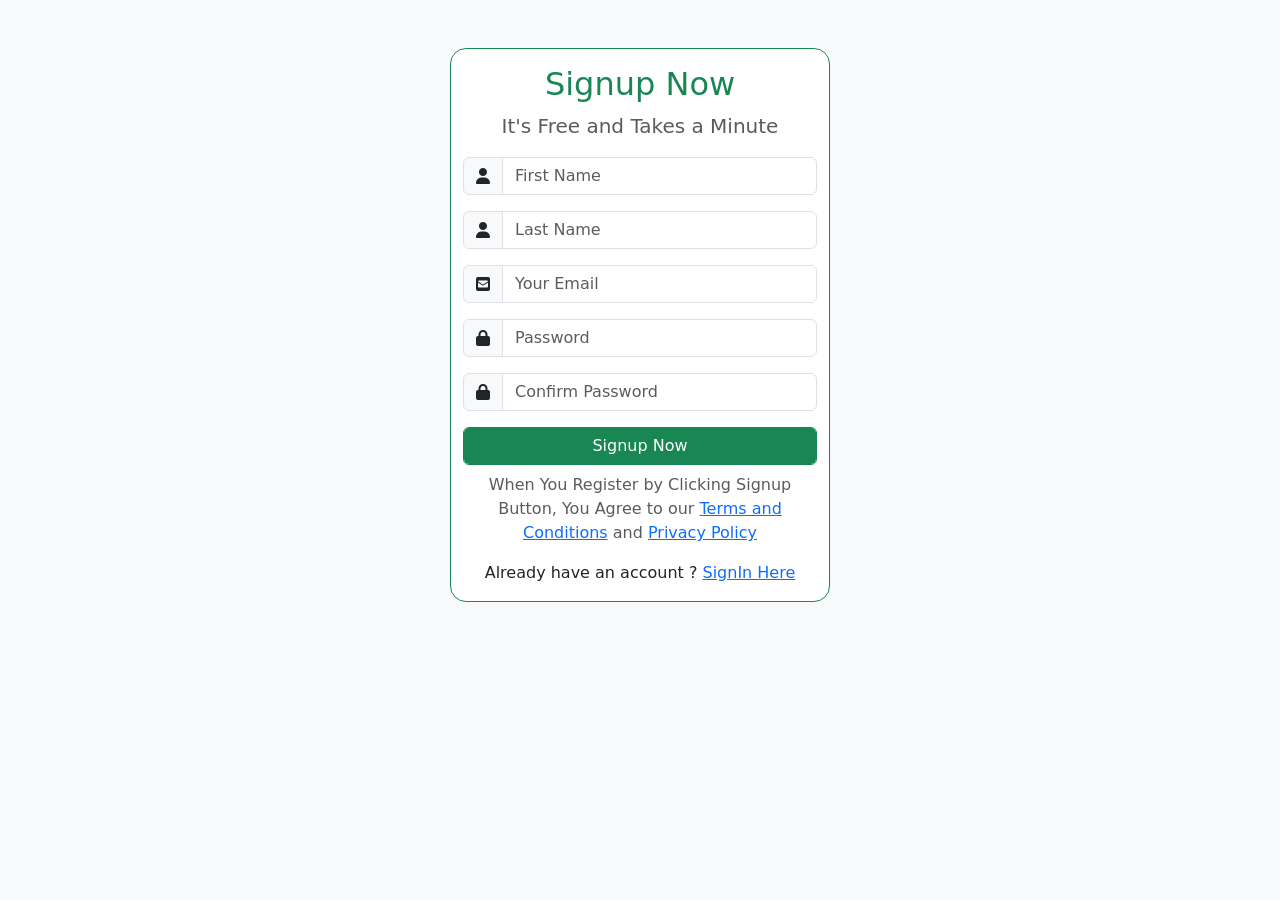
<file: projects/Sign Up.html>
<!DOCTYPE html>
<html lang="en">

<head>
    <meta charset="UTF-8">
    <meta name="viewport" content="width=device-width, initial-scale=1.0">
    <title>Sign Up</title>
    <link href="https://cdn.jsdelivr.net/npm/bootstrap@5.3.5/dist/css/bootstrap.min.css" rel="stylesheet"
        integrity="sha384-SgOJa3DmI69IUzQ2PVdRZhwQ+dy64/BUtbMJw1MZ8t5HZApcHrRKUc4W0kG879m7" crossorigin="anonymous">

    <link rel="stylesheet" href="https://cdnjs.cloudflare.com/ajax/libs/font-awesome/6.7.2/css/all.min.css"
        integrity="sha512-Evv84Mr4kqVGRNSgIGL/F/aIDqQb7xQ2vcrdIwxfjThSH8CSR7PBEakCr51Ck+w+/U6swU2Im1vVX0SVk9ABhg=="
        crossorigin="anonymous" referrerpolicy="no-referrer" />

</head>

<body class="bg-light">
    <section class="container">
        <div class="row mt-5">
            <div class="col-lg-4 col-md-4 col-12 bg-white m-auto rounded-4 border border-success">
                <h2 class="text-center text-success pt-3 ">Signup Now</h2>
                <p class="text-center text-primary text-muted lead">It's Free and Takes a Minute</p>

                <!-- --------------------------form start------------------------ -->
                <form action="projects.html">
                    <div class="input-group">
                        <span class="input-group-text"><i class="fa fa-user"></i></span>
                        <input type="text" class="form-control" placeholder="First Name" required>
                    </div>

                    <div class="input-group mt-3">
                        <span class="input-group-text"><i class="fa fa-user"></i></span>
                        <input type="text" class="form-control" placeholder="Last Name" required>
                    </div>
                    <div class="input-group mt-3">
                        <span class="input-group-text"><i class="fa-solid fa-square-envelope"></i></span>
                        <input type="email" class="form-control" placeholder="Your Email" required>

                    </div>
                    <div class="input-group mt-3">
                        <span class="input-group-text"><i class="fa-solid fa-lock"></i></span>
                        <input type="password" class="form-control" placeholder="Password" required>
                    </div>
                    <div class="input-group mt-3 mb-3">
                        <span class="input-group-text"><i class="fa-solid fa-lock"></i></span>
                        <input type="password" class="form-control" placeholder="Confirm Password" required>
                    </div>
                    <div class="d-grid">
                        <button type="button" class="btn btn-success form-control mb-2">Signup Now</button>
                        <p class="text-center text-muted">
                            When You Register by Clicking Signup Button, You Agree to our
                            <a href="#">Terms and Conditions</a> and <a href="#">Privacy Policy</a>
                        </p>

                        <p class="text-center">
                            Already have an account ? <a href="signin.html">SignIn Here</a>
                        </p>
                    </div>

                </form>

            </div>
        </div>

    </section>


</body>

</html>
</file>
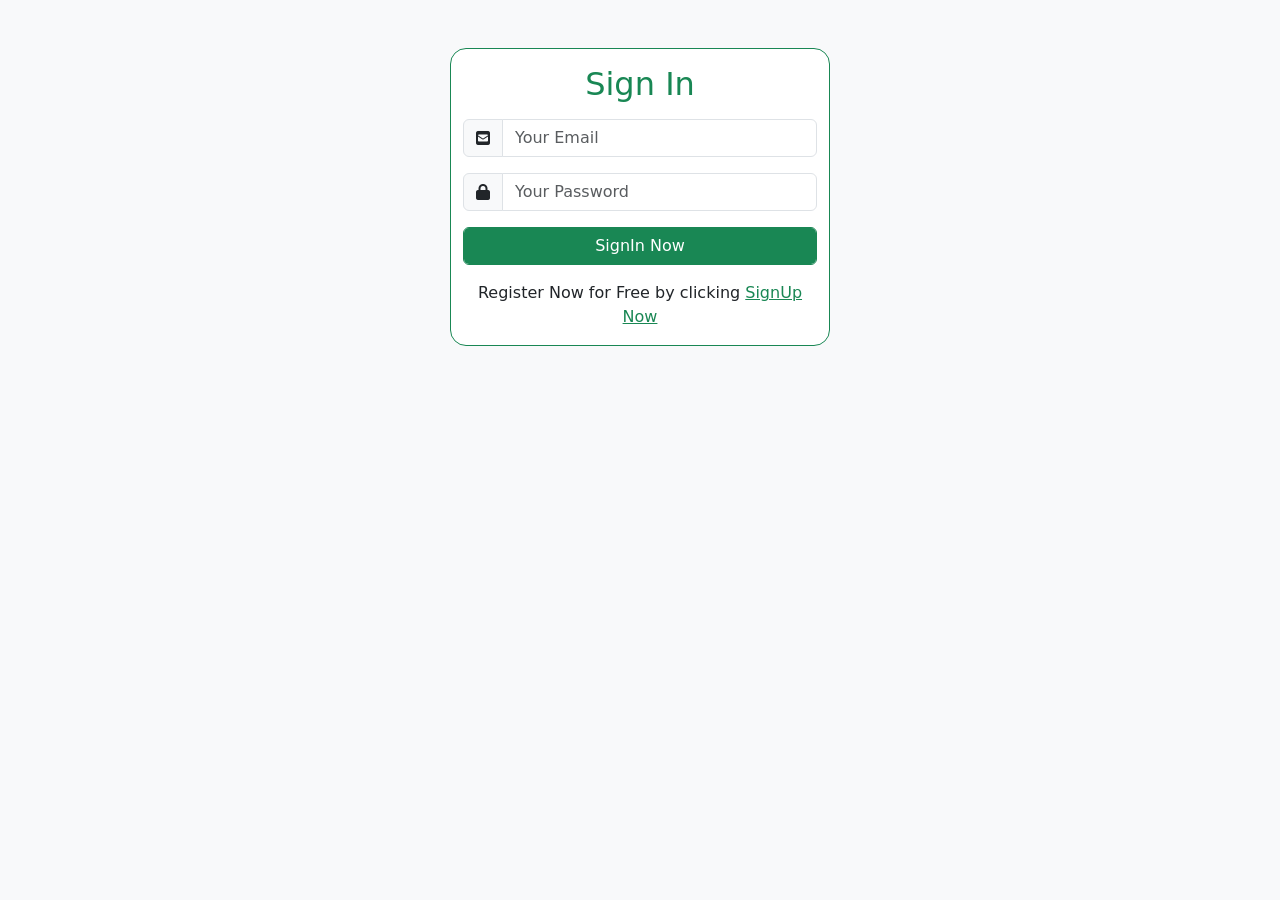
<file: projects/Signin.html>
<!DOCTYPE html>
<html lang="en">

<head>
    <meta charset="UTF-8">
    <meta name="viewport" content="width=device-width, initial-scale=1.0">
    <title>Log In</title>
    <link href="https://cdn.jsdelivr.net/npm/bootstrap@5.3.5/dist/css/bootstrap.min.css" rel="stylesheet"
        integrity="sha384-SgOJa3DmI69IUzQ2PVdRZhwQ+dy64/BUtbMJw1MZ8t5HZApcHrRKUc4W0kG879m7" crossorigin="anonymous">

    <link rel="stylesheet" href="https://cdnjs.cloudflare.com/ajax/libs/font-awesome/6.7.2/css/all.min.css"
        integrity="sha512-Evv84Mr4kqVGRNSgIGL/F/aIDqQb7xQ2vcrdIwxfjThSH8CSR7PBEakCr51Ck+w+/U6swU2Im1vVX0SVk9ABhg=="
        crossorigin="anonymous" referrerpolicy="no-referrer" />
</head>

<body class="bg-light">
    <!-- -------------------Sign In------------------------ -->
    <div class="container">
        <div class="row mt-5">
            <div class="col-lg-4 col-md-4 col-12 bg-white m-auto border border-success rounded-4">
                <h2 class="text-center text-success pt-3">Sign In</h2>

                <!-- --------------------------form start---------------------  -->
                <form action="projects.html">
                    <div class="input-group mt-3">
                        <span class="input-group-text"><i class="fa-solid fa-square-envelope"></i></span>
                        <input type="email" class="form-control" placeholder="Your Email" required>
                    </div>
                    <div class="input-group mt-3">
                        <span class="input-group-text"><i class="fa-solid fa-lock"></i></span>
                        <input type="password" class="form-control" placeholder="Your Password" required>
                    </div>

                    <div class="input-group mt-3 mb-3">
                        <button class=" form-control btn btn-success">SignIn Now</button>
                    </div>
                    <p class="text-center">Register Now for Free by clicking <a href="Sign Up.html"
                            class="text-success">SignUp Now</a>

                    </p>
                </form>
                <!-- -----------------------------form end -------------------------------- -->

            </div>

        </div>
    </div>


</body>

</html>
</file>
